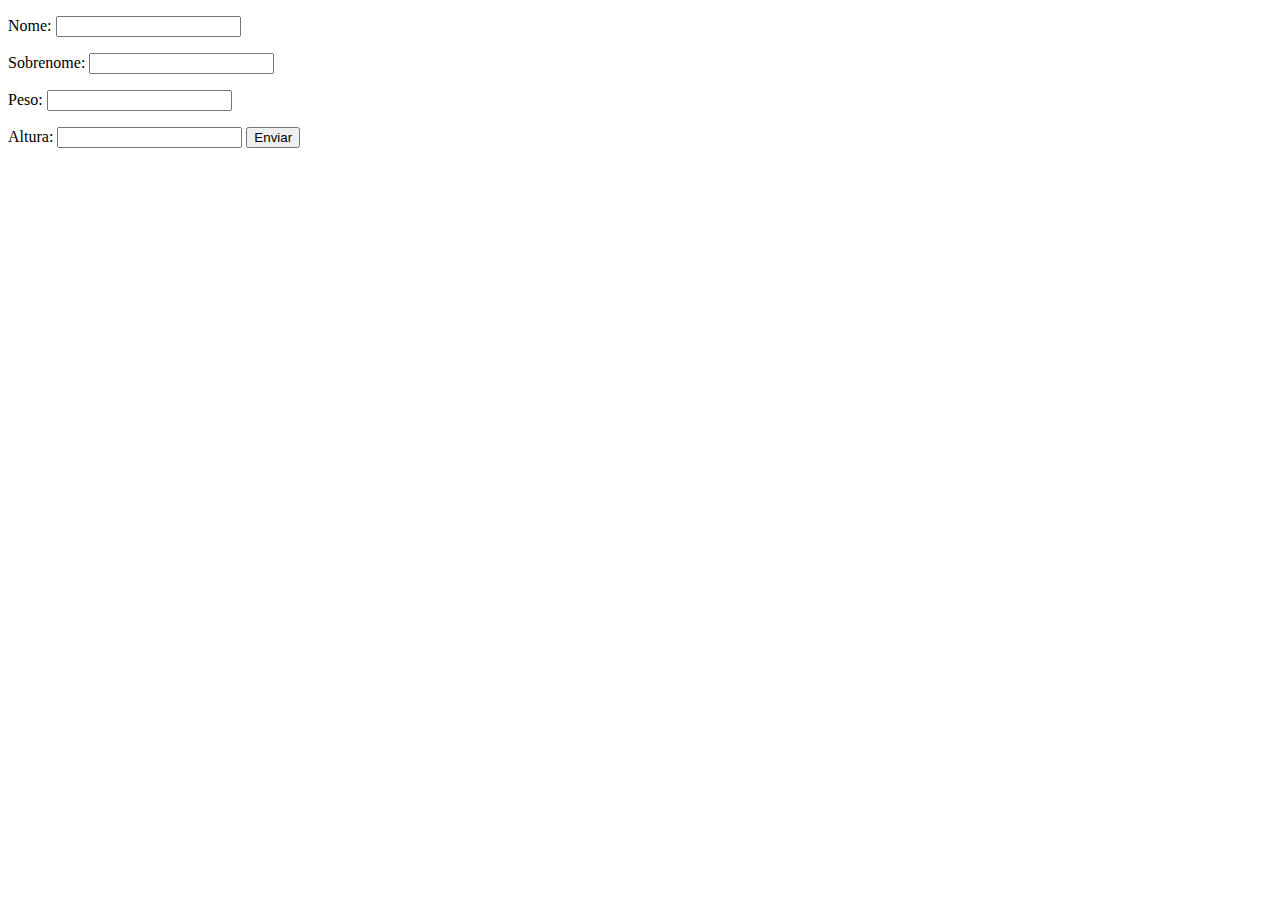
<file: aula20/index.html>
<!DOCTYPE html>
<html lang="pt-br">
<head>
    <meta charset="UTF-8">
    <meta http-equiv="X-UA-Compatible" content="IE=edge">
    <meta name="viewport" content="width=device-width, initial-scale=1.0">
    <title>Formulário</title>
</head>
<body>
    <form class="form" action="" method="get">
        <p>Nome: <input type="text" class="nome>"</p>
        <p>Sobrenome: <input type="text" class="sobrenome>"</p>
        <p>Peso: <input type="text" class="peso>"</p>
        <p>Altura: <input type="text" class="altura>"</p>
        <button>Enviar</button>
    </form>
    
    <div class="resultado"></div>
    
    <script src="./js/script.js"></script>
</body>
</html>
</file>
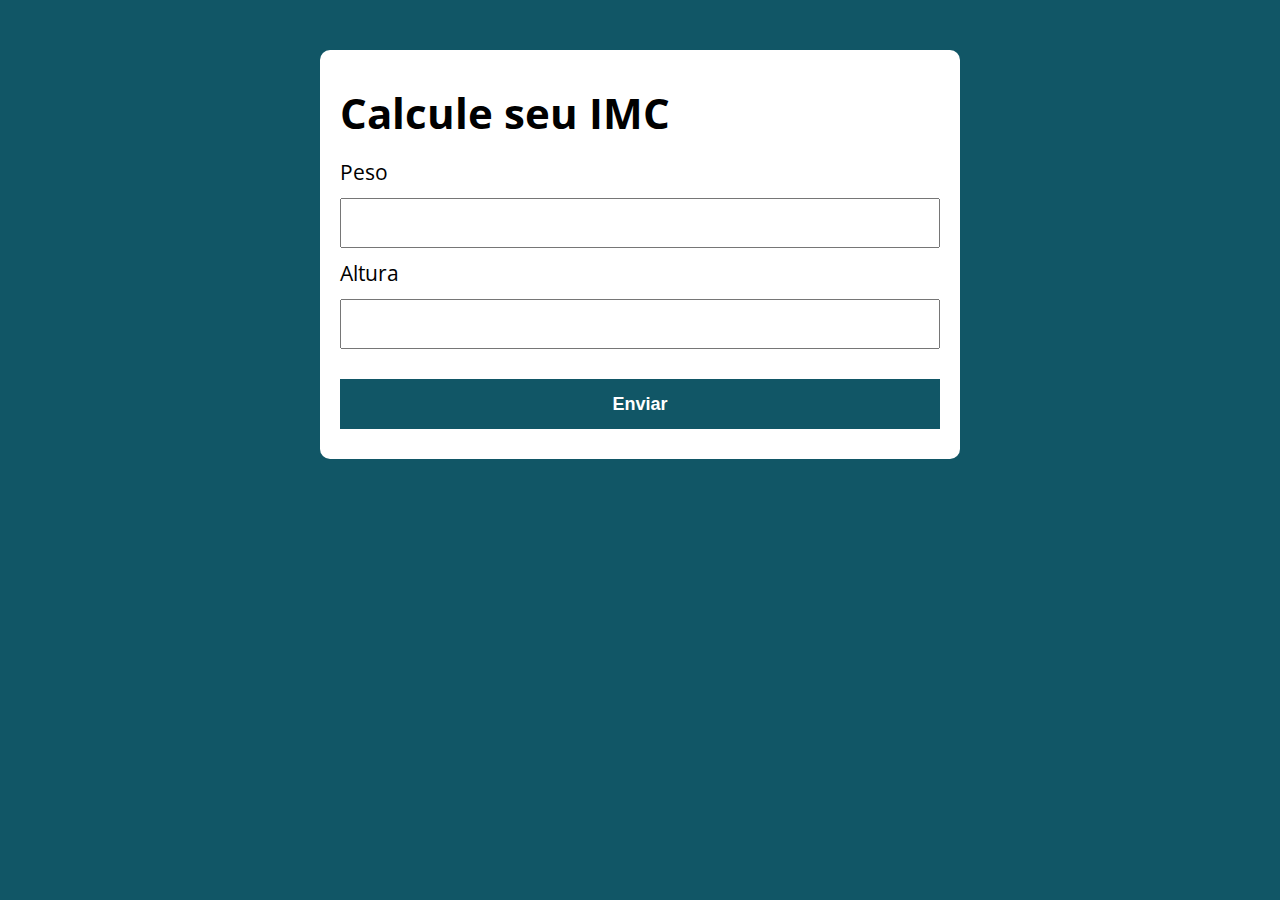
<file: aula26/index.html>
<!DOCTYPE html>
<html lang="pt-BR">


<head>
    <meta charset="UTF-8">
    <meta name="viewport" content="width=device-width, initial-scale=1.0">
    <meta http-equiv="X-UA-Compatible" content="ie=edge">
    <title>Calcule seu IMC</title>
    <link rel="stylesheet" href="/aula26/styles.css">
</head>


<body>

  <section class="container">
    <h1>Calcule seu IMC</h1>
    <form action="/" id="formulario" method="POST">
      <label for="peso">Peso</label>
      <input type="text" id="peso" name="peso">
      <label for="altura">Altura</label>
      <input type="text" id="altura" name="altura">
      <button type="submit">Enviar</button>
    </form>

    <div id="resultado"></div>
  </section>

  <script src="/aula26/index.js"></script>
</body>

</html>
</file>
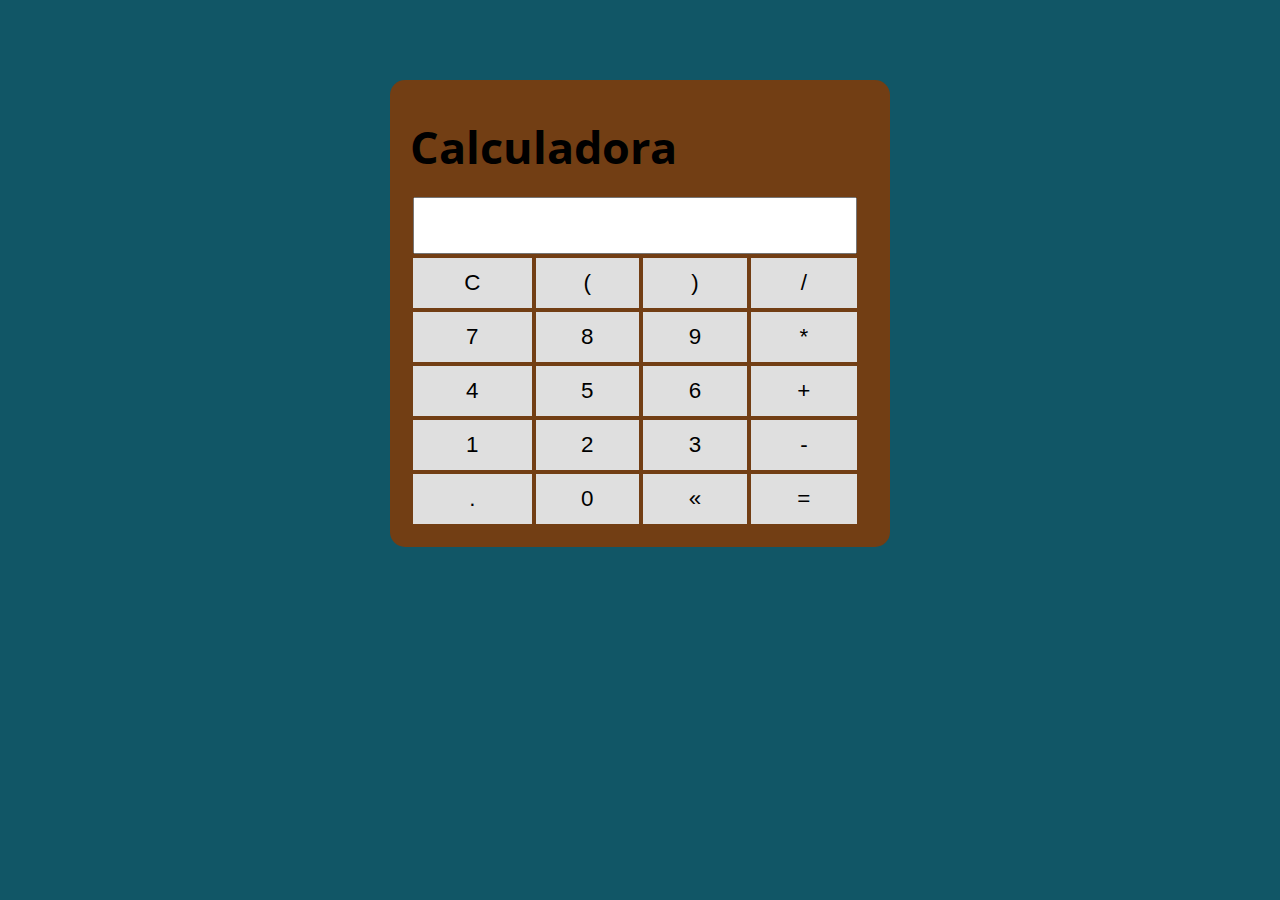
<file: aula57/index.html>
<!DOCTYPE html>
<html lang="pt-BR">

<head>
  <meta charset="UTF-8">
  <meta name="viewport" content="width=device-width, initial-scale=1.0">
  <meta http-equiv="X-UA-Compatible" content="ie=edge">
  <title>Calculadora</title>
  <link rel="stylesheet" href="./styles.css">
</head>

<body>

  <section class="container">
    <h1>Calculadora</h1>

    <table class="calculadora">
      <tr>
        <td colspan="4"><input type="text" class="display"></td>
      </tr>

      <tr>
        <td><button class="btn btn-clear">C</button></td>
        <td><button class="btn btn-num">(</button></td>
        <td><button class="btn btn-num">)</button></td>
        <td><button class="btn btn-num">/</button></td>
      </tr>

      <tr>
        <td><button class="btn btn-num">7</button></td>
        <td><button class="btn btn-num">8</button></td>
        <td><button class="btn btn-num">9</button></td>
        <td><button class="btn btn-num">*</button></td>
      </tr>

      <tr>
        <td><button class="btn btn-num">4</button></td>
        <td><button class="btn btn-num">5</button></td>
        <td><button class="btn btn-num">6</button></td>
        <td><button class="btn btn-num">+</button></td>
      </tr>

      <tr>
        <td><button class="btn btn-num">1</button></td>
        <td><button class="btn btn-num">2</button></td>
        <td><button class="btn btn-num">3</button></td>
        <td><button class="btn btn-num">-</button></td>
      </tr>

      <tr>
        <td><button class="btn btn-num">.</button></td>
        <td><button class="btn btn-num">0</button></td>
        <td><button class="btn btn-del">&laquo;</button></td>
        <td><button class="btn btn-eq">=</button></td>
      </tr>
    </table>

  </section>

  <script src="./script.js"></script>
</body>

</html>
</file>
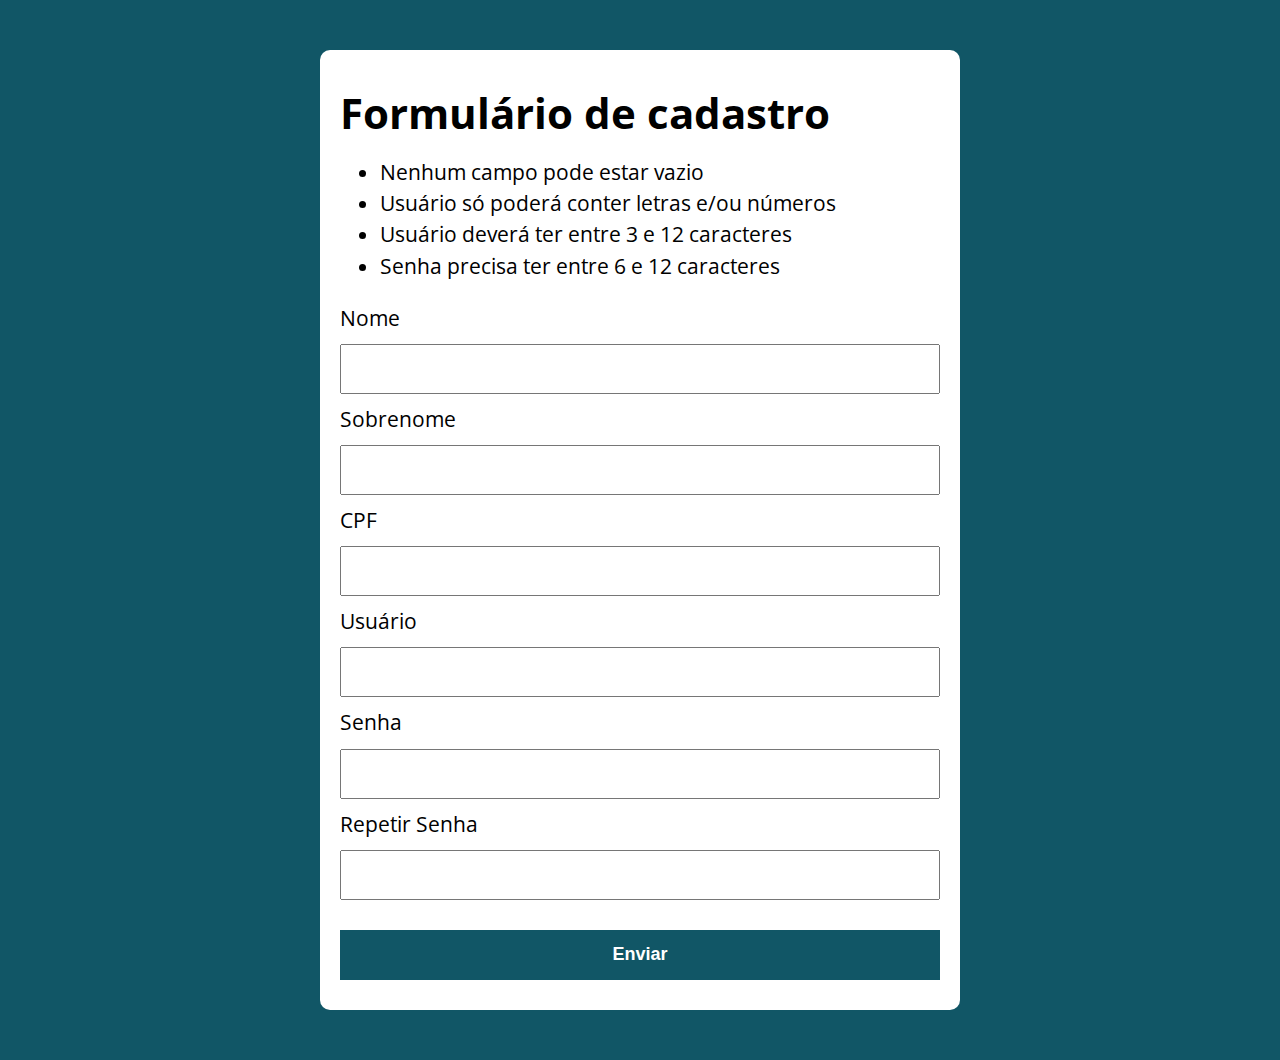
<file: aula85Forms/index.html>
<!DOCTYPE html>
<html lang="pt-BR">

<head>
   <meta charset="UTF-8">
   <meta name="viewport" content="width=device-width, initial-scale=1.0">
   <meta http-equiv="X-UA-Compatible" content="ie=edge">
   <title>Modelo</title>
   <link rel="stylesheet" href="./assets/css/style.css">
</head>

<body>

   <section class="container">
      <h1>Formulário de cadastro</h1>
      <ul>
         <li>Nenhum campo pode estar vazio</li>
         <li>Usuário só poderá conter letras e/ou números</li>
         <li>Usuário deverá ter entre 3 e 12 caracteres</li>
         <li>Senha precisa ter entre 6 e 12 caracteres</li>
      </ul>

      <form action="/" method="POST" class='formulario'>
         <label>Nome</label>
         <input type="text" class="nome validar">
         <label>Sobrenome</label>
         <input type="text" class="sobrenome validar">
         <label>CPF</label>
         <input type="text" class="cpf validar">
         <label>Usuário</label>
         <input type="text" class="usuario validar">
         <label>Senha</label>
         <input type="password" class="senha validar">
         <label>Repetir Senha</label>
         <input type="password" class="repetir-senha validar">
         <button type="submit">Enviar</button>
      </form>
   </section>

   <script src="./assets/js/validaCPF.js"></script>
   <script src="./assets/js/main.js"></script>
</body>

</html>
</file>
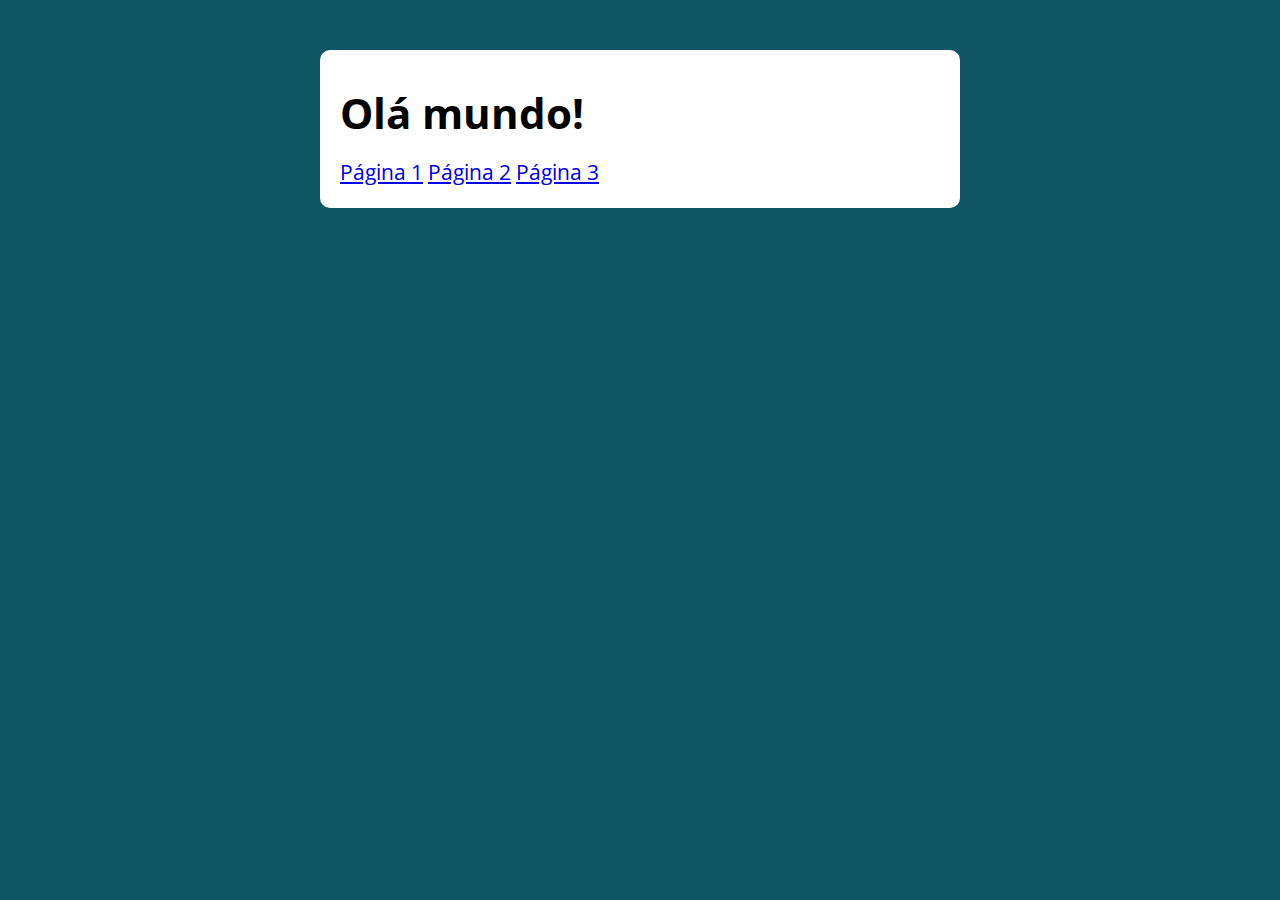
<file: aula89/index.html>
<!DOCTYPE html>
<html lang="pt-BR">

<head>
    <meta charset="UTF-8">
    <meta name="viewport" content="width=device-width, initial-scale=1.0">
    <meta http-equiv="X-UA-Compatible" content="ie=edge">
    <title>Modelo</title>
    <link rel="stylesheet" href="./assets/css/style.css">
</head>

<body>

    <section class="container">
        <h1>Olá mundo!</h1>
        <a href="pagina1.html">Página 1</a>
        <a href="pagina2.html">Página 2</a>
        <a href="pagina3.html">Página 3</a>

        <div class="resultado"></div>
    </section>

    <script src="./assets/js/main89.js"></script>
</body>

</html>
</file>
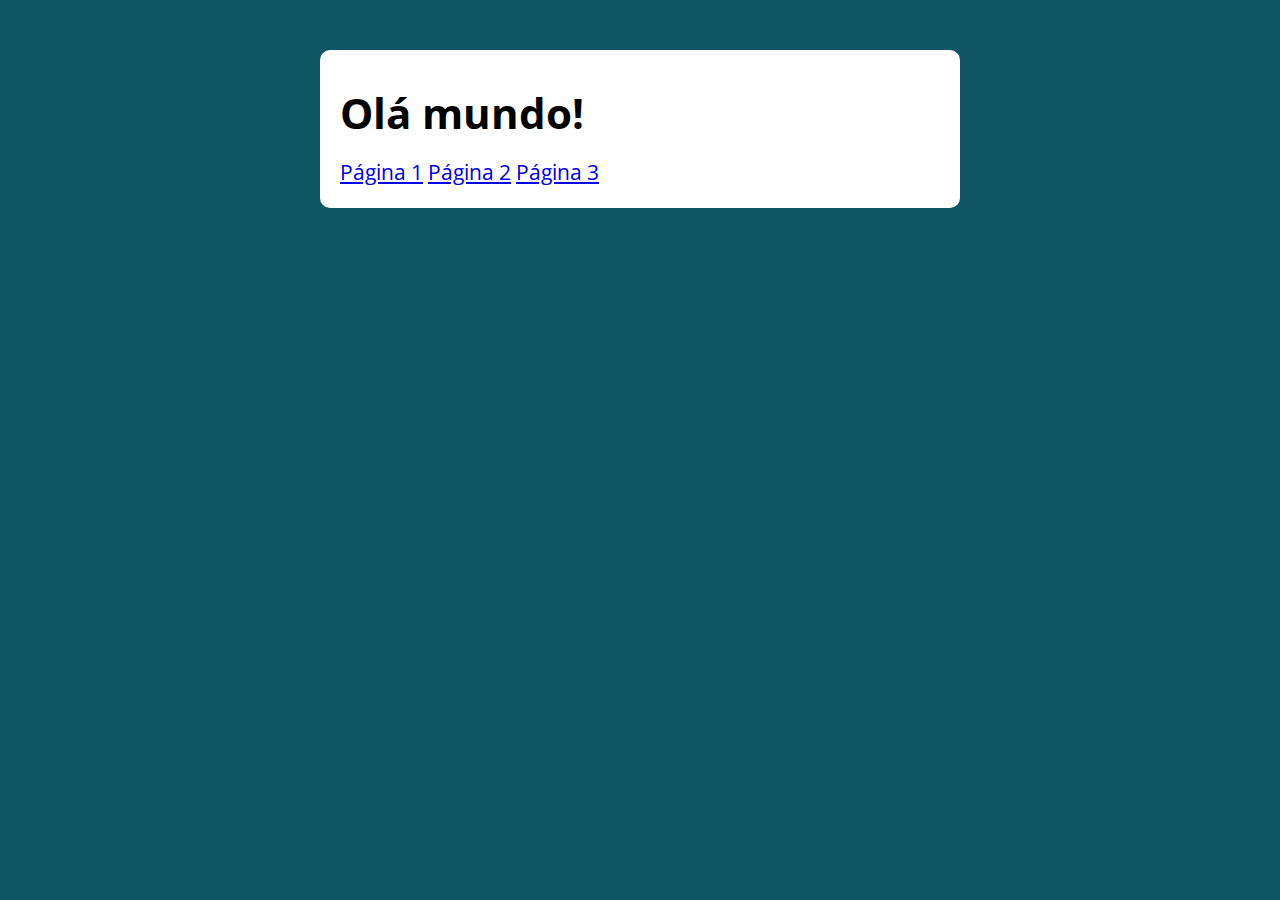
<file: aula90/index.html>
<!DOCTYPE html>
<html lang="pt-BR">

<head>
    <meta charset="UTF-8">
    <meta name="viewport" content="width=device-width, initial-scale=1.0">
    <meta http-equiv="X-UA-Compatible" content="ie=edge">
    <title>Modelo</title>
    <link rel="stylesheet" href="./assets/css/style.css">
</head>

<body>

    <section class="container">
        <h1>Olá mundo!</h1>
        <a href="pagina1.html">Página 1</a>
        <a href="pagina2.html">Página 2</a>
        <a href="pagina3.html">Página 3</a>

        <div class="resultado"></div>
    </section>

    <script src="./assets/js/main90.js"></script>
</body>

</html>
</file>
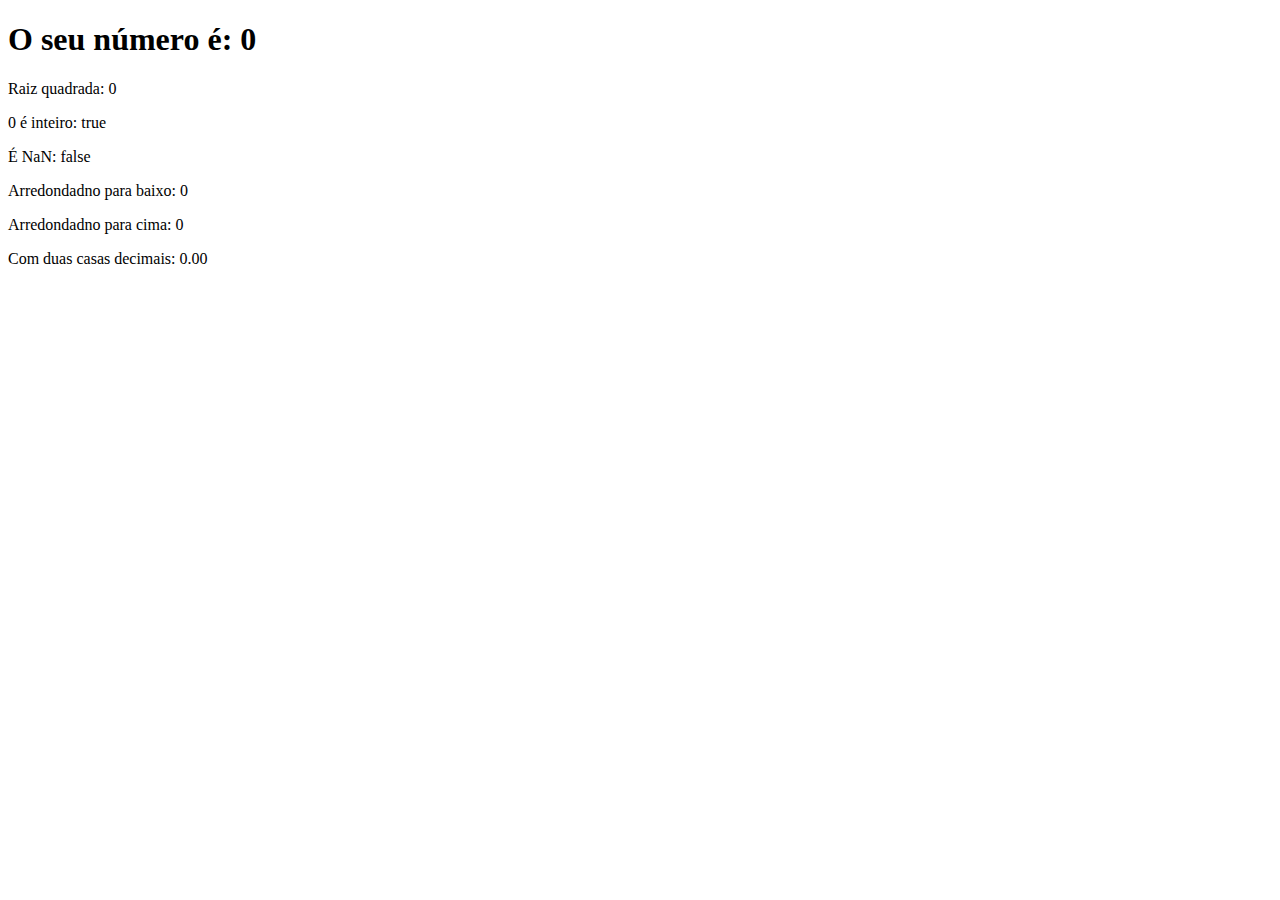
<file: aula15/ex/index.html>
<!DOCTYPE html>
<html lang="en">
<head>
    <meta charset="UTF-8">
    <meta http-equiv="X-UA-Compatible" content="IE=edge">
    <meta name="viewport" content="width=device-width, initial-scale=1.0">
    <title>Document</title>
</head>
<body>
    <section>
        <h1>O seu número é:  <span id="numero-titulo">0</span></h1>
        <div id="texto"></div>
    </section>
    
    <script src="/aula15/js/index.js"></script>
</body>
</html>
</file>
<file: aula26/styles.css>
@import url('https://fonts.googleapis.com/css?family=Open+Sans:400,700&display=swap');
:root {
  --primary-color: rgb(17, 86, 102);
  --primary-color-darker: rgb(9, 48, 56);
}

* {
  box-sizing: border-box;
  outline: 0;
}

body {
  margin: 0;
  padding: 0;
  background: var(--primary-color);
  font-family: 'Open sans', sans-serif;
  font-size: 1.3em;
  line-height: 1.5em;
}

.container {
  max-width: 640px;
  margin: 50px auto;
  background: #fff;
  padding: 20px;
  border-radius: 10px;
}

form input, form label, form button {
  display: block;
  width: 100%;
  margin-bottom: 10px;
}

form input {
  font-size: 24px;
  height: 50px;
  padding: 0 20px;
}

form input:focus {
  outline: 1px solid var(--primary-color);
}

form button {
  border: none;
  background: var(--primary-color);
  color: #fff;
  font-size: 18px;
  font-weight: 700;
  height: 50px;
  cursor: pointer;
  margin-top: 30px;
}

form button:hover {
  background: var(--primary-color-darker);
}

.paragrafo-resultado, .bad {
  background: rgb(109, 255, 182);
  padding: 10px 20px;
}

.bad {
  background: rgb(255, 150, 150);
}
</file>
<file: aula57/styles.css>
@import url('https://fonts.googleapis.com/css?family=Open+Sans:400,700&display=swap');
:root {
  --primary-color: rgb(17, 86, 102);
  --primary-color-darker: rgb(9, 48, 56);
}

* {
  box-sizing: border-box;
  outline: 0;
}

body {
  margin: 0;
  padding: 0;
  background: var(--primary-color);
  font-family: 'Open sans', sans-serif;
  font-size: 1.4em;
  line-height: 1.5em;
}

.container {
  max-width: 500px;
  margin: 80px auto;
  background: rgb(114, 62, 20);
  padding: 20px;
  border-radius: 15px;
}

form input, form label, form button {
  display: block;
  width: 100%;
  margin-bottom: 10px;
}

form input {
  font-size: 24px;
  height: 50px;
  padding: 0 20px;
}

form input:focus {
  outline: 1px solid var(--primary-color);
}

form button {
  border: none;
  background: var(--primary-color);
  color: #fff;
  font-size: 18px;
  font-weight: 700;
  height: 50px;
  cursor: pointer;
  margin-top: 30px;
}

form button:hover {
  background: var(--primary-color-darker);
}

.calculadora {
  width: 450px;
}

.display {
  font-size: 2em;
  width: 100%;
  text-align: right;
}

.btn {
  width: 100%;
  height: 50px;
  font-size: 1em;
  border: none;
  background: #dfdfdf;
  cursor: pointer;
}

.btn:hover {
  background: #9e9e9e;
}
</file>
<file: aula85Forms/assets/css/style.css>
@import url('https://fonts.googleapis.com/css?family=Open+Sans:400,700&display=swap');

:root {
   --primary-color: rgb(17, 86, 102);
   --primary-color-darker: rgb(9, 48, 56);
}

* {
   box-sizing: border-box;
   outline: 0;
}

body {
   margin: 0;
   padding: 0;
   background: var(--primary-color);
   font-family: 'Open sans', sans-serif;
   font-size: 1.3em;
   line-height: 1.5em;
}

.container {
   max-width: 640px;
   margin: 50px auto;
   background: #fff;
   padding: 20px;
   border-radius: 10px;
}

form input,
form label,
form button {
   display: block;
   width: 100%;
   margin-bottom: 10px;
}

form input {
   font-size: 24px;
   height: 50px;
   padding: 0 20px;
}

form input:focus {
   outline: 1px solid var(--primary-color);
}

form button {
   border: none;
   background: var(--primary-color);
   color: #fff;
   font-size: 18px;
   font-weight: 700;
   height: 50px;
   cursor: pointer;
   margin-top: 30px;
}

form button:hover {
   background: var(--primary-color-darker);
}

.error-text {
   font-size: 12px;
   color: red;
}
</file>
<file: aula89/assets/css/style.css>
@import url('https://fonts.googleapis.com/css?family=Open+Sans:400,700&display=swap');

:root {
    --primary-color: rgb(17, 86, 102);
    --primary-color-darker: rgb(9, 48, 56);
}

* {
    box-sizing: border-box;
    outline: 0;
}

body {
    margin: 0;
    padding: 0;
    background: var(--primary-color);
    font-family: 'Open sans', sans-serif;
    font-size: 1.3em;
    line-height: 1.5em;
}

.container {
    max-width: 640px;
    margin: 50px auto;
    background: #fff;
    padding: 20px;
    border-radius: 10px;
}

form input,
form label,
form button {
    display: block;
    width: 100%;
    margin-bottom: 10px;
}

form input {
    font-size: 24px;
    height: 50px;
    padding: 0 20px;
}

form input:focus {
    outline: 1px solid var(--primary-color);
}

form button {
    border: none;
    background: var(--primary-color);
    color: #fff;
    font-size: 18px;
    font-weight: 700;
    height: 50px;
    cursor: pointer;
    margin-top: 30px;
}

form button:hover {
    background: var(--primary-color-darker);
}
</file>
<file: aula90/assets/css/style.css>
@import url('https://fonts.googleapis.com/css?family=Open+Sans:400,700&display=swap');

:root {
    --primary-color: rgb(17, 86, 102);
    --primary-color-darker: rgb(9, 48, 56);
}

* {
    box-sizing: border-box;
    outline: 0;
}

body {
    margin: 0;
    padding: 0;
    background: var(--primary-color);
    font-family: 'Open sans', sans-serif;
    font-size: 1.3em;
    line-height: 1.5em;
}

.container {
    max-width: 640px;
    margin: 50px auto;
    background: #fff;
    padding: 20px;
    border-radius: 10px;
}

form input,
form label,
form button {
    display: block;
    width: 100%;
    margin-bottom: 10px;
}

form input {
    font-size: 24px;
    height: 50px;
    padding: 0 20px;
}

form input:focus {
    outline: 1px solid var(--primary-color);
}

form button {
    border: none;
    background: var(--primary-color);
    color: #fff;
    font-size: 18px;
    font-weight: 700;
    height: 50px;
    cursor: pointer;
    margin-top: 30px;
}

form button:hover {
    background: var(--primary-color-darker);
}
</file>
